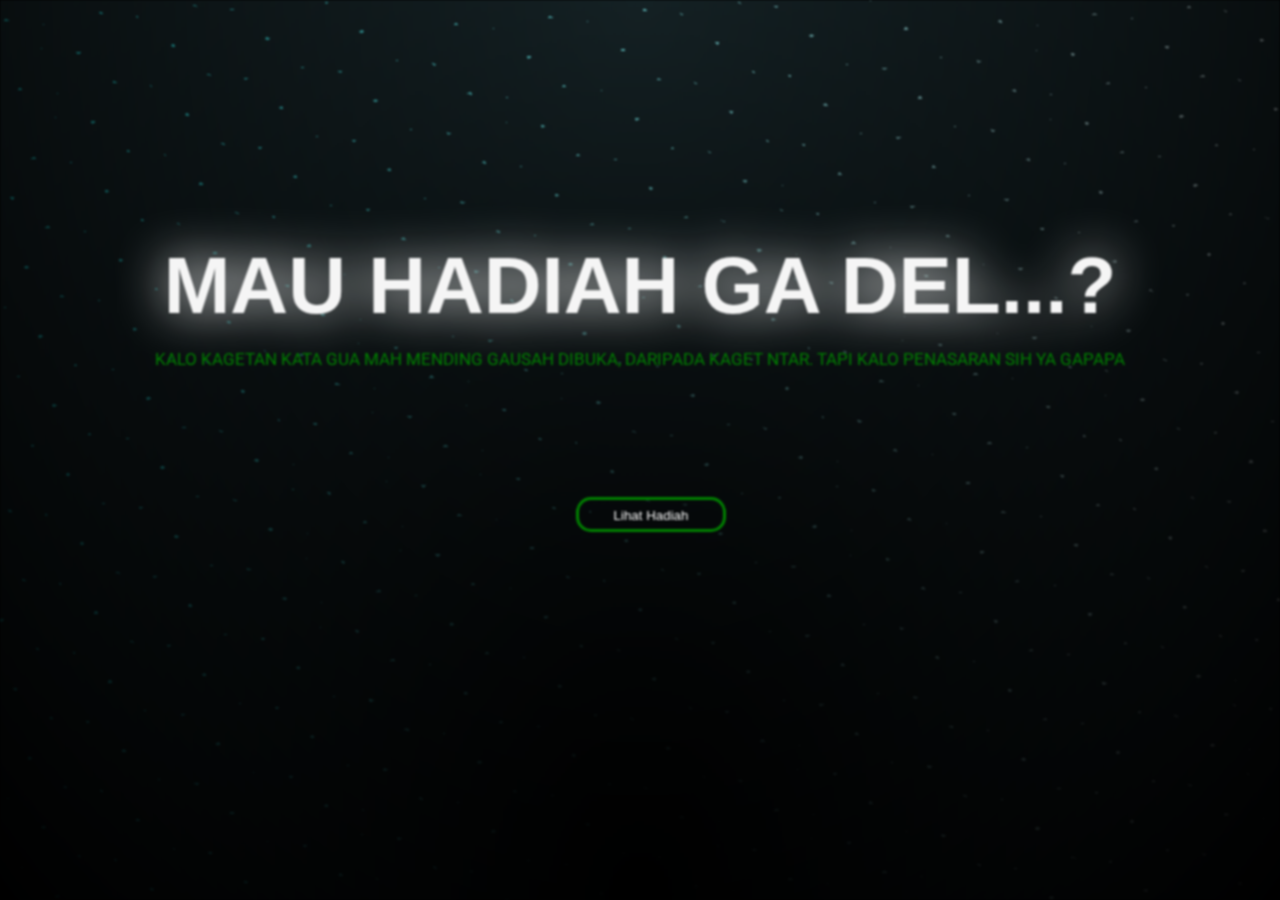
<file: index.html>
<!DOCTYPE html>
<html lang="en">
  <head>
    <meta charset="UTF-8" />
    <meta name="viewport" content="width=device-width, initial-scale=1.0" />
    <link rel="stylesheet" href="style2.css" />
    <link rel="preconnect" href="https://fonts.googleapis.com">
    <link rel="preconnect" href="https://fonts.gstatic.com" crossorigin>
    <link href="https://fonts.googleapis.com/css2?family=Dancing+Script:wght@700&family=Poppins:ital,wght@1,700&family=Roboto:ital,wght@0,100;0,300;0,400;0,500;0,700;0,900;1,100;1,300;1,400;1,500;1,700;1,900&display=swap" rel="stylesheet">
    <link href="https://fonts.googleapis.com/css2?family=Dancing+Script:wght@700&family=Poppins:ital,wght@1,700&display=swap" rel="stylesheet"
     />
    <title>Web Buat Della</title>
  </head>
  <body>
     <div class="day"><h2>Mau Hadiah Ga Del...?</h2> 
     <p>Kalo Kagetan Kata Gua Mah Mending Gausah Dibuka, Daripada Kaget Ntar. Tapi Kalo Penasaran Sih Ya Gapapa</p>
     <div>
       <button>
         <a href="bunga.html">Lihat Hadiah</a>
       </button>
     </div>   
   </div>
  </body>
</html>
</file>
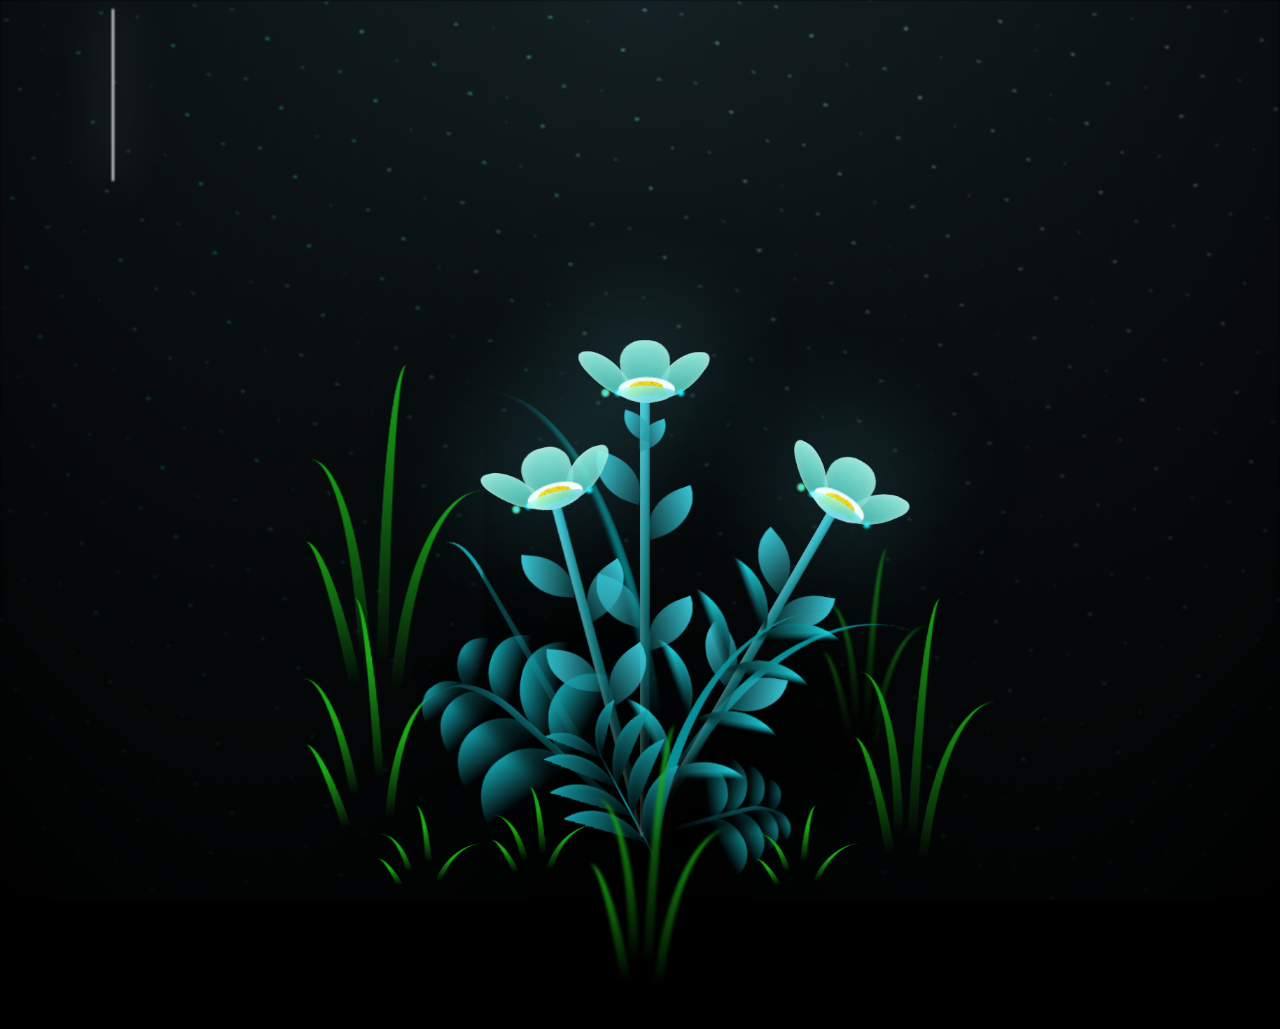
<file: bunga.html>
<!DOCTYPE html>
<html lang="en">
  <head>
    <meta charset="UTF-8" />
    <meta name="viewport" content="width=device-width, initial-scale=1.0" />
    <link rel="stylesheet" href="style.css" />
    
    <title>Hadiah Buat Della</title>
  </head>

  <body class="not-loaded">
    <div class="night"><h1>HAVE A NICE DAY DELLSKUY</h1></div>
    <div class="flowers">
      <div class="flower flower--1">
        <div class="flower__leafs flower__leafs--1">
          <div class="flower__leaf flower__leaf--1"></div>
          <div class="flower__leaf flower__leaf--2"></div>
          <div class="flower__leaf flower__leaf--3"></div>
          <div class="flower__leaf flower__leaf--4"></div>

          <div class="flower__white-circle"></div>

          <div class="flower__light flower__light--1"></div>
          <div class="flower__light flower__light--2"></div>
          <div class="flower__light flower__light--3"></div>
          <div class="flower__light flower__light--4"></div>
          <div class="flower__light flower__light--5"></div>
          <div class="flower__light flower__light--6"></div>
          <div class="flower__light flower__light--7"></div>
          <div class="flower__light flower__light--8"></div>
        </div>
        <div class="flower__line">
          <div class="flower__line__leaf flower__line__leaf--1"></div>
          <div class="flower__line__leaf flower__line__leaf--2"></div>
          <div class="flower__line__leaf flower__line__leaf--3"></div>
          <div class="flower__line__leaf flower__line__leaf--4"></div>
          <div class="flower__line__leaf flower__line__leaf--5"></div>
          <div class="flower__line__leaf flower__line__leaf--6"></div>
        </div>
      </div>

      <div class="flower flower--2">
        <div class="flower__leafs flower__leafs--2">
          <div class="flower__leaf flower__leaf--1"></div>
          <div class="flower__leaf flower__leaf--2"></div>
          <div class="flower__leaf flower__leaf--3"></div>
          <div class="flower__leaf flower__leaf--4"></div>
          <div class="flower__white-circle"></div>

          <div class="flower__light flower__light--1"></div>
          <div class="flower__light flower__light--2"></div>
          <div class="flower__light flower__light--3"></div>
          <div class="flower__light flower__light--4"></div>
          <div class="flower__light flower__light--5"></div>
          <div class="flower__light flower__light--6"></div>
          <div class="flower__light flower__light--7"></div>
          <div class="flower__light flower__light--8"></div>
        </div>
        <div class="flower__line">
          <div class="flower__line__leaf flower__line__leaf--1"></div>
          <div class="flower__line__leaf flower__line__leaf--2"></div>
          <div class="flower__line__leaf flower__line__leaf--3"></div>
          <div class="flower__line__leaf flower__line__leaf--4"></div>
        </div>
      </div>

      <div class="flower flower--3">
        <div class="flower__leafs flower__leafs--3">
          <div class="flower__leaf flower__leaf--1"></div>
          <div class="flower__leaf flower__leaf--2"></div>
          <div class="flower__leaf flower__leaf--3"></div>
          <div class="flower__leaf flower__leaf--4"></div>
          <div class="flower__white-circle"></div>

          <div class="flower__light flower__light--1"></div>
          <div class="flower__light flower__light--2"></div>
          <div class="flower__light flower__light--3"></div>
          <div class="flower__light flower__light--4"></div>
          <div class="flower__light flower__light--5"></div>
          <div class="flower__light flower__light--6"></div>
          <div class="flower__light flower__light--7"></div>
          <div class="flower__light flower__light--8"></div>
        </div>
        <div class="flower__line">
          <div class="flower__line__leaf flower__line__leaf--1"></div>
          <div class="flower__line__leaf flower__line__leaf--2"></div>
          <div class="flower__line__leaf flower__line__leaf--3"></div>
          <div class="flower__line__leaf flower__line__leaf--4"></div>
        </div>
      </div>

      <div class="grow-ans" style="--d: 1.2s">
        <div class="flower__g-long">
          <div class="flower__g-long__top"></div>
          <div class="flower__g-long__bottom"></div>
        </div>
      </div>

      <div class="growing-grass">
        <div class="flower__grass flower__grass--1">
          <div class="flower__grass--top"></div>
          <div class="flower__grass--bottom"></div>
          <div class="flower__grass__leaf flower__grass__leaf--1"></div>
          <div class="flower__grass__leaf flower__grass__leaf--2"></div>
          <div class="flower__grass__leaf flower__grass__leaf--3"></div>
          <div class="flower__grass__leaf flower__grass__leaf--4"></div>
          <div class="flower__grass__leaf flower__grass__leaf--5"></div>
          <div class="flower__grass__leaf flower__grass__leaf--6"></div>
          <div class="flower__grass__leaf flower__grass__leaf--7"></div>
          <div class="flower__grass__leaf flower__grass__leaf--8"></div>
          <div class="flower__grass__overlay"></div>
        </div>
      </div>

      <div class="growing-grass">
        <div class="flower__grass flower__grass--2">
          <div class="flower__grass--top"></div>
          <div class="flower__grass--bottom"></div>
          <div class="flower__grass__leaf flower__grass__leaf--1"></div>
          <div class="flower__grass__leaf flower__grass__leaf--2"></div>
          <div class="flower__grass__leaf flower__grass__leaf--3"></div>
          <div class="flower__grass__leaf flower__grass__leaf--4"></div>
          <div class="flower__grass__leaf flower__grass__leaf--5"></div>
          <div class="flower__grass__leaf flower__grass__leaf--6"></div>
          <div class="flower__grass__leaf flower__grass__leaf--7"></div>
          <div class="flower__grass__leaf flower__grass__leaf--8"></div>
          <div class="flower__grass__overlay"></div>
        </div>
      </div>

      <div class="grow-ans" style="--d: 2.4s">
        <div class="flower__g-right flower__g-right--1">
          <div class="leaf"></div>
        </div>
      </div>

      <div class="grow-ans" style="--d: 2.8s">
        <div class="flower__g-right flower__g-right--2">
          <div class="leaf"></div>
        </div>
      </div>

      <div class="grow-ans" style="--d: 2.8s">
        <div class="flower__g-front">
          <div class="flower__g-front__leaf-wrapper flower__g-front__leaf-wrapper--1">
            <div class="flower__g-front__leaf"></div>
          </div>
          <div class="flower__g-front__leaf-wrapper flower__g-front__leaf-wrapper--2">
            <div class="flower__g-front__leaf"></div>
          </div>
          <div class="flower__g-front__leaf-wrapper flower__g-front__leaf-wrapper--3">
            <div class="flower__g-front__leaf"></div>
          </div>
          <div class="flower__g-front__leaf-wrapper flower__g-front__leaf-wrapper--4">
            <div class="flower__g-front__leaf"></div>
          </div>
          <div class="flower__g-front__leaf-wrapper flower__g-front__leaf-wrapper--5">
            <div class="flower__g-front__leaf"></div>
          </div>
          <div class="flower__g-front__leaf-wrapper flower__g-front__leaf-wrapper--6">
            <div class="flower__g-front__leaf"></div>
          </div>
          <div class="flower__g-front__leaf-wrapper flower__g-front__leaf-wrapper--7">
            <div class="flower__g-front__leaf"></div>
          </div>
          <div class="flower__g-front__leaf-wrapper flower__g-front__leaf-wrapper--8">
            <div class="flower__g-front__leaf"></div>
          </div>
          <div class="flower__g-front__line"></div>
        </div>
      </div>

      <div class="grow-ans" style="--d: 3.2s">
        <div class="flower__g-fr">
          <div class="leaf"></div>
          <div class="flower__g-fr__leaf flower__g-fr__leaf--1"></div>
          <div class="flower__g-fr__leaf flower__g-fr__leaf--2"></div>
          <div class="flower__g-fr__leaf flower__g-fr__leaf--3"></div>
          <div class="flower__g-fr__leaf flower__g-fr__leaf--4"></div>
          <div class="flower__g-fr__leaf flower__g-fr__leaf--5"></div>
          <div class="flower__g-fr__leaf flower__g-fr__leaf--6"></div>
          <div class="flower__g-fr__leaf flower__g-fr__leaf--7"></div>
          <div class="flower__g-fr__leaf flower__g-fr__leaf--8"></div>
        </div>
      </div>

      <div class="long-g long-g--0">
        <div class="grow-ans" style="--d: 3s">
          <div class="leaf leaf--0"></div>
        </div>
        <div class="grow-ans" style="--d: 2.2s">
          <div class="leaf leaf--1"></div>
        </div>
        <div class="grow-ans" style="--d: 3.4s">
          <div class="leaf leaf--2"></div>
        </div>
        <div class="grow-ans" style="--d: 3.6s">
          <div class="leaf leaf--3"></div>
        </div>
      </div>

      <div class="long-g long-g--1">
        <div class="grow-ans" style="--d: 3.6s">
          <div class="leaf leaf--0"></div>
        </div>
        <div class="grow-ans" style="--d: 3.8s">
          <div class="leaf leaf--1"></div>
        </div>
        <div class="grow-ans" style="--d: 4s">
          <div class="leaf leaf--2"></div>
        </div>
        <div class="grow-ans" style="--d: 4.2s">
          <div class="leaf leaf--3"></div>
        </div>
      </div>

      <div class="long-g long-g--2">
        <div class="grow-ans" style="--d: 4s">
          <div class="leaf leaf--0"></div>
        </div>
        <div class="grow-ans" style="--d: 4.2s">
          <div class="leaf leaf--1"></div>
        </div>
        <div class="grow-ans" style="--d: 4.4s">
          <div class="leaf leaf--2"></div>
        </div>
        <div class="grow-ans" style="--d: 4.6s">
          <div class="leaf leaf--3"></div>
        </div>
      </div>

      <div class="long-g long-g--3">
        <div class="grow-ans" style="--d: 4s">
          <div class="leaf leaf--0"></div>
        </div>
        <div class="grow-ans" style="--d: 4.2s">
          <div class="leaf leaf--1"></div>
        </div>
        <div class="grow-ans" style="--d: 3s">
          <div class="leaf leaf--2"></div>
        </div>
        <div class="grow-ans" style="--d: 3.6s">
          <div class="leaf leaf--3"></div>
        </div>
      </div>

      <div class="long-g long-g--4">
        <div class="grow-ans" style="--d: 4s">
          <div class="leaf leaf--0"></div>
        </div>
        <div class="grow-ans" style="--d: 4.2s">
          <div class="leaf leaf--1"></div>
        </div>
        <div class="grow-ans" style="--d: 3s">
          <div class="leaf leaf--2"></div>
        </div>
        <div class="grow-ans" style="--d: 3.6s">
          <div class="leaf leaf--3"></div>
        </div>
      </div>

      <div class="long-g long-g--5">
        <div class="grow-ans" style="--d: 4s">
          <div class="leaf leaf--0"></div>
        </div>
        <div class="grow-ans" style="--d: 4.2s">
          <div class="leaf leaf--1"></div>
        </div>
        <div class="grow-ans" style="--d: 3s">
          <div class="leaf leaf--2"></div>
        </div>
        <div class="grow-ans" style="--d: 3.6s">
          <div class="leaf leaf--3"></div>
        </div>
      </div>

      <div class="long-g long-g--6">
        <div class="grow-ans" style="--d: 4.2s">
          <div class="leaf leaf--0"></div>
        </div>
        <div class="grow-ans" style="--d: 4.4s">
          <div class="leaf leaf--1"></div>
        </div>
        <div class="grow-ans" style="--d: 4.6s">
          <div class="leaf leaf--2"></div>
        </div>
        <div class="grow-ans" style="--d: 4.8s">
          <div class="leaf leaf--3"></div>
        </div>
      </div>

      <div class="long-g long-g--7">
        <div class="grow-ans" style="--d: 3s">
          <div class="leaf leaf--0"></div>
        </div>
        <div class="grow-ans" style="--d: 3.2s">
          <div class="leaf leaf--1"></div>
        </div>
        <div class="grow-ans" style="--d: 3.5s">
          <div class="leaf leaf--2"></div>
        </div>
        <div class="grow-ans" style="--d: 3.6s">
          <div class="leaf leaf--3"></div>
        </div>
      </div>
    </div>
    <script src="index.js"></script>
  </body>
</html>
</file>
<file: style2.css>
*,
*::after,
*::before {
  padding: 0;
  margin: 0;
  box-sizing: border-box;
}
:root {
  --dark-color: #000;
}

body {
  display: flex;
  align-items: flex-end;
  justify-content: center;
  min-height: 100vh;
  background-color: var(--dark-color);
  overflow: hidden;
  perspective: 1000px;
}

.day {
  position: fixed;
  left: 50%;
  top: 0;
  transform: translateX(-50%);
  width: 100%;
  height: 100%;
  filter: blur(0.1vmin);
  background-image: radial-gradient(ellipse at top, transparent 0%, var(--dark-color)), radial-gradient(ellipse at bottom, var(--dark-color), rgba(145, 233, 255, 0.2)),
    repeating-linear-gradient(220deg, black 0px, black 19px, transparent 19px, transparent 22px), repeating-linear-gradient(189deg, black 0px, black 19px, transparent 19px, transparent 22px),
    repeating-linear-gradient(148deg, black 0px, black 19px, transparent 19px, transparent 22px), linear-gradient(90deg, #00fffa, #f0f0f0);
}


h2 {
  color: whitesmoke;
  align-items: center;
  justify-content: center;
  text-align: center;
  display: flex;
  font-size: 80px;
  font-family: Verdana, Geneva, Tahoma, sans-serif;
  padding-top: 3em;
  position: relative;
  text-transform: uppercase;
  filter: drop-shadow(0 0 25px whitesmoke)
}
H2::before {
  align-items: center;
  justify-content: center;
  content: "Mau Cari Apa Hayo Disini?...";
  position: absolute;
  padding-top: 1em;  
  top: 5%;
  left: 1.4em;
  width: 0%;
  height: %;
  color: whitesmoke;
  filter: drop-shadow(0 0 25px whitesmoke);
  border-right:;
  overflow: hidden;
  animation: ;
}
p {
  color: green;
  align-items: center;
  justify-content: center;
  display: flex;
  font-size: 17px;
  font-family: "Roboto";
  padding-top: 1em;
  text-align: center;
  position: relative;
  text-transform: uppercase;
 }
button {
  display: flex;
  cursor: pointer;
  background-color: transparent;
  margin-top: 10%;
  margin-left: 45%;
  align-items: center;
  justify-items: center;
  justify-content: center;
  width: 150px;
  height: 35px;
  border-radius: 15px;
  border: 3px solid green;
}

a{
  padding-top: 0.6em;
  text-decoration: none;
  color: whitesmoke;
  background-color: transparent;
  width: 100%;
  height: 100%;
  border-radius: 15px;
}
button:hover {
  background-color: whitesmoke;
  transition: 0.3s;
  filter: drop-shadow(0 0 25px whitesmoke);
}
a:hover {
  color: green;

}
@media screen and (max-width: 800px) {
  h2{
    font-size: 40px;
    padding-top: 17em;   
  }
  p {
    font-size: 9px;
  }
  button {
    margin-top: 15%;
    margin-left: 35%;
  }
 
}
@media screen and (max-width: 558px) {
  h2{
    font-size: 28px;
    padding-top: 9em;   
  }
  p {
    font-size: 7px;
  }
  button {
    margin-top: 15%;
    margin-left: 35%;
  }
 
}
</file>
<file: style.css>
*,
*::after,
*::before {
  padding: 0;
  margin: 0;
  box-sizing: border-box;
}

:root {
  --dark-color: #000;
}

body {
  display: flex;
  align-items: flex-end;
  justify-content: center;
  min-height: 100vh;
  background-color: var(--dark-color);
  overflow: hidden;
  perspective: 1000px;
}

.night {
  position: fixed;
  left: 50%;
  top: 0;
  transform: translateX(-50%);
  width: 100%;
  height: 100%;
  filter: blur(0.1vmin);
  background-image: radial-gradient(ellipse at top, transparent 0%, var(--dark-color)), radial-gradient(ellipse at bottom, var(--dark-color), rgba(145, 233, 255, 0.2)),
    repeating-linear-gradient(220deg, black 0px, black 19px, transparent 19px, transparent 22px), repeating-linear-gradient(189deg, black 0px, black 19px, transparent 19px, transparent 22px),
    repeating-linear-gradient(148deg, black 0px, black 19px, transparent 19px, transparent 22px), linear-gradient(90deg, #00fffa, #f0f0f0);
}

.flowers {
  position: relative;
  transform: scale(0.7);
}

.flower {
  position: absolute;
  bottom: 10vmin;
  transform-origin: bottom center;
  z-index: 10;
  --fl-speed: 0.8s;
}
.flower--1 {
  animation: moving-flower-1 4s linear infinite;
}
.flower--1 .flower__line {
  height: 70vmin;
  animation-delay: 0.3s;
}
.flower--1 .flower__line__leaf--1 {
  animation: blooming-leaf-right var(--fl-speed) 1.6s backwards;
}
.flower--1 .flower__line__leaf--2 {
  animation: blooming-leaf-right var(--fl-speed) 1.4s backwards;
}
.flower--1 .flower__line__leaf--3 {
  animation: blooming-leaf-left var(--fl-speed) 1.2s backwards;
}
.flower--1 .flower__line__leaf--4 {
  animation: blooming-leaf-left var(--fl-speed) 1s backwards;
}
.flower--1 .flower__line__leaf--5 {
  animation: blooming-leaf-right var(--fl-speed) 1.8s backwards;
}
.flower--1 .flower__line__leaf--6 {
  animation: blooming-leaf-left var(--fl-speed) 2s backwards;
}
.flower--2 {
  left: 50%;
  transform: rotate(30deg);
  animation: moving-flower-2 4s linear infinite;
}
.flower--2 .flower__line {
  height: 60vmin;
  animation-delay: 0.8s;
}
.flower--2 .flower__line__leaf--1 {
  animation: blooming-leaf-right var(--fl-speed) 1.9s backwards;
}
.flower--2 .flower__line__leaf--2 {
  animation: blooming-leaf-right var(--fl-speed) 1.7s backwards;
}
.flower--2 .flower__line__leaf--3 {
  animation: blooming-leaf-left var(--fl-speed) 1.5s backwards;
}
.flower--2 .flower__line__leaf--4 {
  animation: blooming-leaf-left var(--fl-speed) 1.3s backwards;
}
.flower--3 {
  left: 50%;
  transform: rotate(-15deg);
  animation: moving-flower-3 4s linear infinite;
}
.flower--3 .flower__line {
  animation-delay: 0.9s;
}
.flower--3 .flower__line__leaf--1 {
  animation: blooming-leaf-right var(--fl-speed) 2.5s backwards;
}
.flower--3 .flower__line__leaf--2 {
  animation: blooming-leaf-right var(--fl-speed) 2.3s backwards;
}
.flower--3 .flower__line__leaf--3 {
  animation: blooming-leaf-left var(--fl-speed) 2.1s backwards;
}
.flower--3 .flower__line__leaf--4 {
  animation: blooming-leaf-left var(--fl-speed) 1.9s backwards;
}
.flower__leafs {
  position: relative;
  animation: blooming-flower 2s backwards;
}
.flower__leafs--1 {
  animation-delay: 1.1s;
}
.flower__leafs--2 {
  animation-delay: 1.4s;
}
.flower__leafs--3 {
  animation-delay: 1.7s;
}
.flower__leafs::after {
  content: "";
  position: absolute;
  left: 0;
  top: 0;
  transform: translate(-50%, -100%);
  width: 8vmin;
  height: 8vmin;
  background-color: #6bf0ff;
  filter: blur(10vmin);
}
.flower__leaf {
  position: absolute;
  bottom: 0;
  left: 50%;
  width: 8vmin;
  height: 11vmin;
  border-radius: 51% 49% 47% 53%/44% 45% 55% 69%;
  background-color: #65e6cc;
  background-image: linear-gradient(to top, #40bbab, #a7ffee);
  transform-origin: bottom center;
  opacity: 0.9;
  box-shadow: inset 0 0 2vmin rgba(255, 255, 255, 0.5);
}
.flower__leaf--1 {
  transform: translate(-10%, 1%) rotateY(40deg) rotateX(-50deg);
}
.flower__leaf--2 {
  transform: translate(-50%, -4%) rotateX(40deg);
}
.flower__leaf--3 {
  transform: translate(-90%, 0%) rotateY(45deg) rotateX(50deg);
}
.flower__leaf--4 {
  width: 8vmin;
  height: 8vmin;
  transform-origin: bottom left;
  border-radius: 4vmin 10vmin 4vmin 4vmin;
  transform: translate(0%, 18%) rotateX(70deg) rotate(-43deg);
  background-image: linear-gradient(to top, #39c6d6, #a7ffee);
  z-index: 1;
  opacity: 0.8;
}
.flower__white-circle {
  position: absolute;
  left: -3.5vmin;
  top: -3vmin;
  width: 9vmin;
  height: 4vmin;
  border-radius: 50%;
  background-color: #fff;
}
.flower__white-circle::after {
  content: "";
  position: absolute;
  left: 50%;
  top: 45%;
  transform: translate(-50%, -50%);
  width: 60%;
  height: 60%;
  border-radius: inherit;
  background-image: repeating-linear-gradient(135deg, rgba(0, 0, 0, 0.03) 0px, rgba(0, 0, 0, 0.03) 1px, transparent 1px, transparent 12px),
    repeating-linear-gradient(45deg, rgba(0, 0, 0, 0.03) 0px, rgba(0, 0, 0, 0.03) 1px, transparent 1px, transparent 12px),
    repeating-linear-gradient(67.5deg, rgba(0, 0, 0, 0.03) 0px, rgba(0, 0, 0, 0.03) 1px, transparent 1px, transparent 12px),
    repeating-linear-gradient(135deg, rgba(0, 0, 0, 0.03) 0px, rgba(0, 0, 0, 0.03) 1px, transparent 1px, transparent 12px),
    repeating-linear-gradient(45deg, rgba(0, 0, 0, 0.03) 0px, rgba(0, 0, 0, 0.03) 1px, transparent 1px, transparent 12px),
    repeating-linear-gradient(112.5deg, rgba(0, 0, 0, 0.03) 0px, rgba(0, 0, 0, 0.03) 1px, transparent 1px, transparent 12px),
    repeating-linear-gradient(112.5deg, rgba(0, 0, 0, 0.03) 0px, rgba(0, 0, 0, 0.03) 1px, transparent 1px, transparent 12px),
    repeating-linear-gradient(45deg, rgba(0, 0, 0, 0.03) 0px, rgba(0, 0, 0, 0.03) 1px, transparent 1px, transparent 12px),
    repeating-linear-gradient(22.5deg, rgba(0, 0, 0, 0.03) 0px, rgba(0, 0, 0, 0.03) 1px, transparent 1px, transparent 12px),
    repeating-linear-gradient(45deg, rgba(0, 0, 0, 0.03) 0px, rgba(0, 0, 0, 0.03) 1px, transparent 1px, transparent 12px),
    repeating-linear-gradient(22.5deg, rgba(0, 0, 0, 0.03) 0px, rgba(0, 0, 0, 0.03) 1px, transparent 1px, transparent 12px),
    repeating-linear-gradient(135deg, rgba(0, 0, 0, 0.03) 0px, rgba(0, 0, 0, 0.03) 1px, transparent 1px, transparent 12px),
    repeating-linear-gradient(157.5deg, rgba(0, 0, 0, 0.03) 0px, rgba(0, 0, 0, 0.03) 1px, transparent 1px, transparent 12px),
    repeating-linear-gradient(67.5deg, rgba(0, 0, 0, 0.03) 0px, rgba(0, 0, 0, 0.03) 1px, transparent 1px, transparent 12px),
    repeating-linear-gradient(67.5deg, rgba(0, 0, 0, 0.03) 0px, rgba(0, 0, 0, 0.03) 1px, transparent 1px, transparent 12px), linear-gradient(90deg, #ffeb12, #ffce00);
}
.flower__line {
  height: 55vmin;
  width: 1.5vmin;
  background-image: linear-gradient(to left, rgba(0, 0, 0, 0.2), transparent, rgba(255, 255, 255, 0.2)), linear-gradient(to top, transparent 10%, #14757a, #39c6d6);
  box-shadow: inset 0 0 2px rgba(0, 0, 0, 0.5);
  animation: grow-flower-tree 4s backwards;
}
.flower__line__leaf {
  --w: 7vmin;
  --h: calc(var(--w) + 2vmin);
  position: absolute;
  top: 20%;
  left: 90%;
  width: var(--w);
  height: var(--h);
  border-top-right-radius: var(--h);
  border-bottom-left-radius: var(--h);
  background-image: linear-gradient(to top, rgba(20, 117, 122, 0.4), #39c6d6);
}
.flower__line__leaf--1 {
  transform: rotate(70deg) rotateY(30deg);
}
.flower__line__leaf--2 {
  top: 45%;
  transform: rotate(70deg) rotateY(30deg);
}
.flower__line__leaf--3,
.flower__line__leaf--4,
.flower__line__leaf--6 {
  border-top-right-radius: 0;
  border-bottom-left-radius: 0;
  border-top-left-radius: var(--h);
  border-bottom-right-radius: var(--h);
  left: -460%;
  top: 12%;
  transform: rotate(-70deg) rotateY(30deg);
}
.flower__line__leaf--4 {
  top: 40%;
}
.flower__line__leaf--5 {
  top: 0;
  transform-origin: left;
  transform: rotate(70deg) rotateY(30deg) scale(0.6);
}
.flower__line__leaf--6 {
  top: -2%;
  left: -450%;
  transform-origin: right;
  transform: rotate(-70deg) rotateY(30deg) scale(0.6);
}
.flower__light {
  position: absolute;
  bottom: 0vmin;
  width: 1vmin;
  height: 1vmin;
  background-color: #fffb00;
  border-radius: 50%;
  filter: blur(0.2vmin);
  animation: light-ans 4s linear infinite backwards;
}
.flower__light:nth-child(odd) {
  background-color: #23f0ff;
}
.flower__light--1 {
  left: -2vmin;
  animation-delay: 1s;
}
.flower__light--2 {
  left: 3vmin;
  animation-delay: 0.5s;
}
.flower__light--3 {
  left: -6vmin;
  animation-delay: 0.3s;
}
.flower__light--4 {
  left: 6vmin;
  animation-delay: 0.9s;
}
.flower__light--5 {
  left: -1vmin;
  animation-delay: 1.5s;
}
.flower__light--6 {
  left: -4vmin;
  animation-delay: 3s;
}
.flower__light--7 {
  left: 3vmin;
  animation-delay: 2s;
}
.flower__light--8 {
  left: -6vmin;
  animation-delay: 3.5s;
}
.flower__grass {
  --c: #159faa;
  --line-w: 1.5vmin;
  position: absolute;
  bottom: 12vmin;
  left: -7vmin;
  display: flex;
  flex-direction: column;
  align-items: flex-end;
  z-index: 20;
  transform-origin: bottom center;
  transform: rotate(-48deg) rotateY(40deg);
}
.flower__grass--1 {
  animation: moving-grass 2s linear infinite;
}
.flower__grass--2 {
  left: 2vmin;
  bottom: 10vmin;
  transform: scale(0.5) rotate(75deg) rotateX(10deg) rotateY(-200deg);
  opacity: 0.8;
  z-index: 0;
  animation: moving-grass--2 1.5s linear infinite;
}
.flower__grass--top {
  width: 7vmin;
  height: 10vmin;
  border-top-right-radius: 100%;
  border-right: var(--line-w) solid var(--c);
  transform-origin: bottom center;
  transform: rotate(-2deg);
}
.flower__grass--bottom {
  margin-top: -2px;
  width: var(--line-w);
  height: 25vmin;
  background-image: linear-gradient(to top, transparent, var(--c));
}
.flower__grass__leaf {
  --size: 10vmin;
  position: absolute;
  width: calc(var(--size) * 2.1);
  height: var(--size);
  border-top-left-radius: var(--size);
  border-top-right-radius: var(--size);
  background-image: linear-gradient(to top, transparent, transparent 30%, var(--c));
  z-index: 100;
}
.flower__grass__leaf--1 {
  top: -6%;
  left: 30%;
  --size: 6vmin;
  transform: rotate(-20deg);
  animation: growing-grass-ans--1 2s 2.6s backwards;
}
@keyframes growing-grass-ans--1 {
  0% {
    transform-origin: bottom left;
    transform: rotate(-20deg) scale(0);
  }
}
.flower__grass__leaf--2 {
  top: -5%;
  left: -110%;
  --size: 6vmin;
  transform: rotate(10deg);
  animation: growing-grass-ans--2 2s 2.4s linear backwards;
}
@keyframes growing-grass-ans--2 {
  0% {
    transform-origin: bottom right;
    transform: rotate(10deg) scale(0);
  }
}
.flower__grass__leaf--3 {
  top: 5%;
  left: 60%;
  --size: 8vmin;
  transform: rotate(-18deg) rotateX(-20deg);
  animation: growing-grass-ans--3 2s 2.2s linear backwards;
}
@keyframes growing-grass-ans--3 {
  0% {
    transform-origin: bottom left;
    transform: rotate(-18deg) rotateX(-20deg) scale(0);
  }
}
.flower__grass__leaf--4 {
  top: 6%;
  left: -135%;
  --size: 8vmin;
  transform: rotate(2deg);
  animation: growing-grass-ans--4 2s 2s linear backwards;
}
@keyframes growing-grass-ans--4 {
  0% {
    transform-origin: bottom right;
    transform: rotate(2deg) scale(0);
  }
}
.flower__grass__leaf--5 {
  top: 20%;
  left: 60%;
  --size: 10vmin;
  transform: rotate(-24deg) rotateX(-20deg);
  animation: growing-grass-ans--5 2s 1.8s linear backwards;
}
@keyframes growing-grass-ans--5 {
  0% {
    transform-origin: bottom left;
    transform: rotate(-24deg) rotateX(-20deg) scale(0);
  }
}
.flower__grass__leaf--6 {
  top: 22%;
  left: -180%;
  --size: 10vmin;
  transform: rotate(10deg);
  animation: growing-grass-ans--6 2s 1.6s linear backwards;
}
@keyframes growing-grass-ans--6 {
  0% {
    transform-origin: bottom right;
    transform: rotate(10deg) scale(0);
  }
}
.flower__grass__leaf--7 {
  top: 39%;
  left: 70%;
  --size: 10vmin;
  transform: rotate(-10deg);
  animation: growing-grass-ans--7 2s 1.4s linear backwards;
}
@keyframes growing-grass-ans--7 {
  0% {
    transform-origin: bottom left;
    transform: rotate(-10deg) scale(0);
  }
}
.flower__grass__leaf--8 {
  top: 40%;
  left: -215%;
  --size: 11vmin;
  transform: rotate(10deg);
  animation: growing-grass-ans--8 2s 1.2s linear backwards;
}
@keyframes growing-grass-ans--8 {
  0% {
    transform-origin: bottom right;
    transform: rotate(10deg) scale(0);
  }
}
.flower__grass__overlay {
  position: absolute;
  top: -10%;
  right: 0%;
  width: 100%;
  height: 100%;
  background-color: rgba(0, 0, 0, 0.6);
  filter: blur(1.5vmin);
  z-index: 100;
}
.flower__g-long {
  --w: 2vmin;
  --h: 6vmin;
  --c: #159faa;
  position: absolute;
  bottom: 10vmin;
  left: -3vmin;
  transform-origin: bottom center;
  transform: rotate(-30deg) rotateY(-20deg);
  display: flex;
  flex-direction: column;
  align-items: flex-end;
  animation: flower-g-long-ans 3s linear infinite;
}
@keyframes flower-g-long-ans {
  0%,
  100% {
    transform: rotate(-30deg) rotateY(-20deg);
  }
  50% {
    transform: rotate(-32deg) rotateY(-20deg);
  }
}
.flower__g-long__top {
  top: calc(var(--h) * -1);
  width: calc(var(--w) + 1vmin);
  height: var(--h);
  border-top-right-radius: 100%;
  border-right: 0.7vmin solid var(--c);
  transform: translate(-0.7vmin, 1vmin);
}
.flower__g-long__bottom {
  width: var(--w);
  height: 50vmin;
  transform-origin: bottom center;
  background-image: linear-gradient(to top, transparent 30%, var(--c));
  box-shadow: inset 0 0 2px rgba(0, 0, 0, 0.5);
  clip-path: polygon(35% 0, 65% 1%, 100% 100%, 0% 100%);
}
.flower__g-right {
  position: absolute;
  bottom: 6vmin;
  left: -2vmin;
  transform-origin: bottom left;
  transform: rotate(20deg);
}
.flower__g-right .leaf {
  width: 30vmin;
  height: 50vmin;
  border-top-left-radius: 100%;
  border-left: 2vmin solid #079097;
  background-image: linear-gradient(to bottom, transparent, var(--dark-color) 60%);
  mask-image: linear-gradient(to top, transparent 30%, #079097 60%);
}
.flower__g-right--1 {
  animation: flower-g-right-ans 2.5s linear infinite;
}
.flower__g-right--2 {
  left: 5vmin;
  transform: rotateY(-180deg);
  animation: flower-g-right-ans--2 3s linear infinite;
}
.flower__g-right--2 .leaf {
  height: 75vmin;
  filter: blur(0.3vmin);
  opacity: 0.8;
}
@keyframes flower-g-right-ans {
  0%,
  100% {
    transform: rotate(20deg);
  }
  50% {
    transform: rotate(24deg) rotateX(-20deg);
  }
}
@keyframes flower-g-right-ans--2 {
  0%,
  100% {
    transform: rotateY(-180deg) rotate(0deg) rotateX(-20deg);
  }
  50% {
    transform: rotateY(-180deg) rotate(6deg) rotateX(-20deg);
  }
}
.flower__g-front {
  position: absolute;
  bottom: 6vmin;
  left: 2.5vmin;
  z-index: 100;
  transform-origin: bottom center;
  transform: rotate(-28deg) rotateY(30deg) scale(1.04);
  animation: flower__g-front-ans 2s linear infinite;
}
@keyframes flower__g-front-ans {
  0%,
  100% {
    transform: rotate(-28deg) rotateY(30deg) scale(1.04);
  }
  50% {
    transform: rotate(-35deg) rotateY(40deg) scale(1.04);
  }
}
.flower__g-front__line {
  width: 0.3vmin;
  height: 20vmin;
  background-image: linear-gradient(to top, transparent, #079097, transparent 100%);
  position: relative;
}
.flower__g-front__leaf-wrapper {
  position: absolute;
  top: 0;
  left: 0;
  transform-origin: bottom left;
  transform: rotate(10deg);
}
.flower__g-front__leaf-wrapper:nth-child(even) {
  left: 0vmin;
  transform: rotateY(-180deg) rotate(5deg);
  animation: flower__g-front__leaf-left-ans 1s ease-in backwards;
}
.flower__g-front__leaf-wrapper:nth-child(odd) {
  animation: flower__g-front__leaf-ans 1s ease-in backwards;
}
.flower__g-front__leaf-wrapper--1 {
  top: -8vmin;
  transform: scale(0.7);
  animation: flower__g-front__leaf-ans 1s 5.5s ease-in backwards !important;
}
.flower__g-front__leaf-wrapper--2 {
  top: -8vmin;
  transform: rotateY(-180deg) scale(0.7) !important;
  animation: flower__g-front__leaf-left-ans-2 1s 4.6s ease-in backwards !important;
}
.flower__g-front__leaf-wrapper--3 {
  top: -3vmin;
  animation: flower__g-front__leaf-ans 1s 4.6s ease-in backwards;
}
.flower__g-front__leaf-wrapper--4 {
  top: -3vmin;
  transform: rotateY(-180deg) scale(0.9) !important;
  animation: flower__g-front__leaf-left-ans-2 1s 4.6s ease-in backwards !important;
}
@keyframes flower__g-front__leaf-left-ans-2 {
  0% {
    transform: rotateY(-180deg) scale(0);
  }
}
.flower__g-front__leaf-wrapper--5,
.flower__g-front__leaf-wrapper--6 {
  top: 2vmin;
}
.flower__g-front__leaf-wrapper--7,
.flower__g-front__leaf-wrapper--8 {
  top: 6.5vmin;
}
.flower__g-front__leaf-wrapper--2 {
  animation-delay: 5.2s !important;
}
.flower__g-front__leaf-wrapper--3 {
  animation-delay: 4.9s !important;
}
.flower__g-front__leaf-wrapper--5 {
  animation-delay: 4.3s !important;
}
.flower__g-front__leaf-wrapper--6 {
  animation-delay: 4.1s !important;
}
.flower__g-front__leaf-wrapper--7 {
  animation-delay: 3.8s !important;
}
.flower__g-front__leaf-wrapper--8 {
  animation-delay: 3.5s !important;
}
@keyframes flower__g-front__leaf-ans {
  0% {
    transform: rotate(10deg) scale(0);
  }
}
@keyframes flower__g-front__leaf-left-ans {
  0% {
    transform: rotateY(-180deg) rotate(5deg) scale(0);
  }
}
.flower__g-front__leaf {
  width: 10vmin;
  height: 10vmin;
  border-radius: 100% 0% 0% 100%/100% 100% 0% 0%;
  box-shadow: inset 0 2px 1vmin rgba(44, 238, 252, 0.2);
  background-image: linear-gradient(to bottom left, transparent, var(--dark-color)), linear-gradient(to bottom right, #159faa 50%, transparent 50%, transparent);
  -webkit-mask-image: linear-gradient(to bottom right, #159faa 50%, transparent 50%, transparent);
  mask-image: linear-gradient(to bottom right, #159faa 50%, transparent 50%, transparent);
}
.flower__g-fr {
  position: absolute;
  bottom: -4vmin;
  left: vmin;
  transform-origin: bottom left;
  z-index: 10;
  animation: flower__g-fr-ans 2s linear infinite;
}
@keyframes flower__g-fr-ans {
  0%,
  100% {
    transform: rotate(2deg);
  }
  50% {
    transform: rotate(4deg);
  }
}
.flower__g-fr .leaf {
  width: 30vmin;
  height: 50vmin;
  border-top-left-radius: 100%;
  border-left: 2vmin solid #079097;
  mask-image: linear-gradient(to top, transparent 25%, #079097 50%);
  position: relative;
  z-index: 1;
}
.flower__g-fr__leaf {
  position: absolute;
  top: 0;
  left: 0;
  width: 10vmin;
  height: 10vmin;
  border-radius: 100% 0% 0% 100%/100% 100% 0% 0%;
  box-shadow: inset 0 2px 1vmin rgba(44, 238, 252, 0.2);
  background-image: linear-gradient(to bottom left, transparent, var(--dark-color) 98%), linear-gradient(to bottom right, #23f0ff 45%, transparent 50%, transparent);
  mask-image: linear-gradient(135deg, #159faa 40%, transparent 50%, transparent);
}
.flower__g-fr__leaf--1 {
  left: 20vmin;
  transform: rotate(45deg);
  animation: flower__g-fr-leaft-ans-1 0.5s 5.2s linear backwards;
}
@keyframes flower__g-fr-leaft-ans-1 {
  0% {
    transform-origin: left;
    transform: rotate(45deg) scale(0);
  }
}
.flower__g-fr__leaf--2 {
  left: 12vmin;
  top: -7vmin;
  transform: rotate(25deg) rotateY(-180deg);
  animation: flower__g-fr-leaft-ans-6 0.5s 5s linear backwards;
}
.flower__g-fr__leaf--3 {
  left: 15vmin;
  top: 6vmin;
  transform: rotate(55deg);
  animation: flower__g-fr-leaft-ans-5 0.5s 4.8s linear backwards;
}
.flower__g-fr__leaf--4 {
  left: 6vmin;
  top: -2vmin;
  transform: rotate(25deg) rotateY(-180deg);
  animation: flower__g-fr-leaft-ans-6 0.5s 4.6s linear backwards;
}
.flower__g-fr__leaf--5 {
  left: 10vmin;
  top: 14vmin;
  transform: rotate(55deg);
  animation: flower__g-fr-leaft-ans-5 0.5s 4.4s linear backwards;
}
@keyframes flower__g-fr-leaft-ans-5 {
  0% {
    transform-origin: left;
    transform: rotate(55deg) scale(0);
  }
}
.flower__g-fr__leaf--6 {
  left: 0vmin;
  top: 6vmin;
  transform: rotate(25deg) rotateY(-180deg);
  animation: flower__g-fr-leaft-ans-6 0.5s 4.2s linear backwards;
}
@keyframes flower__g-fr-leaft-ans-6 {
  0% {
    transform-origin: right;
    transform: rotate(25deg) rotateY(-180deg) scale(0);
  }
}
.flower__g-fr__leaf--7 {
  left: 5vmin;
  top: 22vmin;
  transform: rotate(45deg);
  animation: flower__g-fr-leaft-ans-7 0.5s 4s linear backwards;
}
@keyframes flower__g-fr-leaft-ans-7 {
  0% {
    transform-origin: left;
    transform: rotate(45deg) scale(0);
  }
}
.flower__g-fr__leaf--8 {
  left: -4vmin;
  top: 15vmin;
  transform: rotate(15deg) rotateY(-180deg);
  animation: flower__g-fr-leaft-ans-8 0.5s 3.8s linear backwards;
}
@keyframes flower__g-fr-leaft-ans-8 {
  0% {
    transform-origin: right;
    transform: rotate(15deg) rotateY(-180deg) scale(0);
  }
}

.long-g {
  position: absolute;
  bottom: 25vmin;
  left: -42vmin;
  transform-origin: bottom left;
}
.long-g--1 {
  bottom: 0vmin;
  transform: scale(0.8) rotate(-5deg);
}
.long-g--1 .leaf {
  mask-image: linear-gradient(to top, transparent 40%, #079097 80%) !important;
}
.long-g--1 .leaf--1 {
  --w: 5vmin;
  --h: 60vmin;
  left: -2vmin;
  transform: rotate(3deg) rotateY(-180deg);
}
.long-g--2,
.long-g--3 {
  bottom: -3vmin;
  left: -35vmin;
  transform-origin: center;
  transform: scale(0.6) rotateX(60deg);
}
.long-g--2 .leaf,
.long-g--3 .leaf {
  mask-image: linear-gradient(to top, transparent 50%, #079097 80%) !important;
}
.long-g--2 .leaf--1,
.long-g--3 .leaf--1 {
  left: -1vmin;
  transform: rotateY(-180deg);
}
.long-g--3 {
  left: -17vmin;
  bottom: 0vmin;
}
.long-g--3 .leaf {
  mask-image: linear-gradient(to top, transparent 40%, #079097 80%) !important;
}
.long-g--4 {
  left: 25vmin;
  bottom: -3vmin;
  transform-origin: center;
  transform: scale(0.6) rotateX(60deg);
}
.long-g--4 .leaf {
  mask-image: linear-gradient(to top, transparent 50%, #079097 80%) !important;
}
.long-g--5 {
  left: 42vmin;
  bottom: 0vmin;
  transform: scale(0.8) rotate(2deg);
}
.long-g--6 {
  left: 0vmin;
  bottom: -20vmin;
  z-index: 100;
  filter: blur(0.3vmin);
  transform: scale(0.8) rotate(2deg);
}
.long-g--7 {
  left: 35vmin;
  bottom: 20vmin;
  z-index: -1;
  filter: blur(0.3vmin);
  transform: scale(0.6) rotate(2deg);
  opacity: 0.7;
}
.long-g .leaf {
  --w: 15vmin;
  --h: 40vmin;
  --c: #1aaa15;
  position: absolute;
  bottom: 0;
  width: var(--w);
  height: var(--h);
  border-top-left-radius: 100%;
  border-left: 2vmin solid var(--c);
  mask-image: linear-gradient(to top, transparent 20%, var(--dark-color));
  transform-origin: bottom center;
}
.long-g .leaf--0 {
  left: 2vmin;
  animation: leaf-ans-1 4s linear infinite;
}
.long-g .leaf--1 {
  --w: 5vmin;
  --h: 60vmin;
  animation: leaf-ans-1 4s linear infinite;
}
.long-g .leaf--2 {
  --w: 10vmin;
  --h: 40vmin;
  left: -0.5vmin;
  bottom: 5vmin;
  transform-origin: bottom left;
  transform: rotateY(-180deg);
  animation: leaf-ans-2 3s linear infinite;
}
.long-g .leaf--3 {
  --w: 5vmin;
  --h: 30vmin;
  left: -1vmin;
  bottom: 3.2vmin;
  transform-origin: bottom left;
  transform: rotate(-10deg) rotateY(-180deg);
  animation: leaf-ans-3 3s linear infinite;
}

@keyframes leaf-ans-1 {
  0%,
  100% {
    transform: rotate(-5deg) scale(1);
  }
  50% {
    transform: rotate(5deg) scale(1.1);
  }
}
@keyframes leaf-ans-2 {
  0%,
  100% {
    transform: rotateY(-180deg) rotate(5deg);
  }
  50% {
    transform: rotateY(-180deg) rotate(0deg) scale(1.1);
  }
}
@keyframes leaf-ans-3 {
  0%,
  100% {
    transform: rotate(-10deg) rotateY(-180deg);
  }
  50% {
    transform: rotate(-20deg) rotateY(-180deg);
  }
}
.grow-ans {
  animation: grow-ans 2s var(--d) backwards;
}

@keyframes grow-ans {
  0% {
    transform: scale(0);
    opacity: 0;
  }
}
@keyframes light-ans {
  0% {
    opacity: 0;
    transform: translateY(0vmin);
  }
  25% {
    opacity: 1;
    transform: translateY(-5vmin) translateX(-2vmin);
  }
  50% {
    opacity: 1;
    transform: translateY(-15vmin) translateX(2vmin);
    filter: blur(0.2vmin);
  }
  75% {
    transform: translateY(-20vmin) translateX(-2vmin);
    filter: blur(0.2vmin);
  }
  100% {
    transform: translateY(-30vmin);
    opacity: 0;
    filter: blur(1vmin);
  }
}
@keyframes moving-flower-1 {
  0%,
  100% {
    transform: rotate(2deg);
  }
  50% {
    transform: rotate(-2deg);
  }
}
@keyframes moving-flower-2 {
  0%,
  100% {
    transform: rotate(18deg);
  }
  50% {
    transform: rotate(14deg);
  }
}
@keyframes moving-flower-3 {
  0%,
  100% {
    transform: rotate(-18deg);
  }
  50% {
    transform: rotate(-20deg) rotateY(-10deg);
  }
}
@keyframes blooming-leaf-right {
  0% {
    transform-origin: left;
    transform: rotate(70deg) rotateY(30deg) scale(0);
  }
}
@keyframes blooming-leaf-left {
  0% {
    transform-origin: right;
    transform: rotate(-70deg) rotateY(30deg) scale(0);
  }
}
@keyframes grow-flower-tree {
  0% {
    height: 0;
    border-radius: 1vmin;
  }
}
@keyframes blooming-flower {
  0% {
    transform: scale(0);
  }
}
@keyframes moving-grass {
  0%,
  100% {
    transform: rotate(-48deg) rotateY(40deg);
  }
  50% {
    transform: rotate(-50deg) rotateY(40deg);
  }
}
@keyframes moving-grass--2 {
  0%,
  100% {
    transform: scale(0.5) rotate(75deg) rotateX(10deg) rotateY(-200deg);
  }
  50% {
    transform: scale(0.5) rotate(79deg) rotateX(10deg) rotateY(-200deg);
  }
}
.growing-grass {
  animation: growing-grass-ans 1s 2s backwards;
}

@keyframes growing-grass-ans {
  0% {
    transform: scale(0);
  }
}
.not-loaded * {
  animation-play-state: paused !important;
}
h1 {
  color: transparent;
  align-items: center;
  justify-content: center;
  display: flex;
  font-size: 80px;
  font-family: Verdana, Geneva, Tahoma, sans-serif;
  padding-top: 1em;
  position: relative;
  
}
h1::before {
  align-items: center;
  justify-content: center;
  content: "HAVE A NICE DAY DELLSKUY";
  position: absolute;
  padding-top: 0.9em;  
  top: 5%;
  left: 1.4em;
  width: 0%;
  height: 100%;
  color: whitesmoke;
  filter: drop-shadow(0 0 25px whitesmoke);
  border-right: 2px solid whitesmoke;
  overflow: hidden;
  animation: animate 6s linear infinite;
}

@keyframes animate {
  0%,
  {
    width: -5%;
  }
  70%,
  90% {
    width: 100%;
  }
}
@media screen and (max-width: 1000px) {
  h1{
    font-size: 30px;
  }
  h1::before {
    top: 90%;
    left: 3em;
  }

@media screen and (max-width: 558px) {
  h1{
    font-size: 25px;
  }
  h1::before{
    margin-top: 20%;
    left: 1.5em;
    ;

  }
}
</file>
